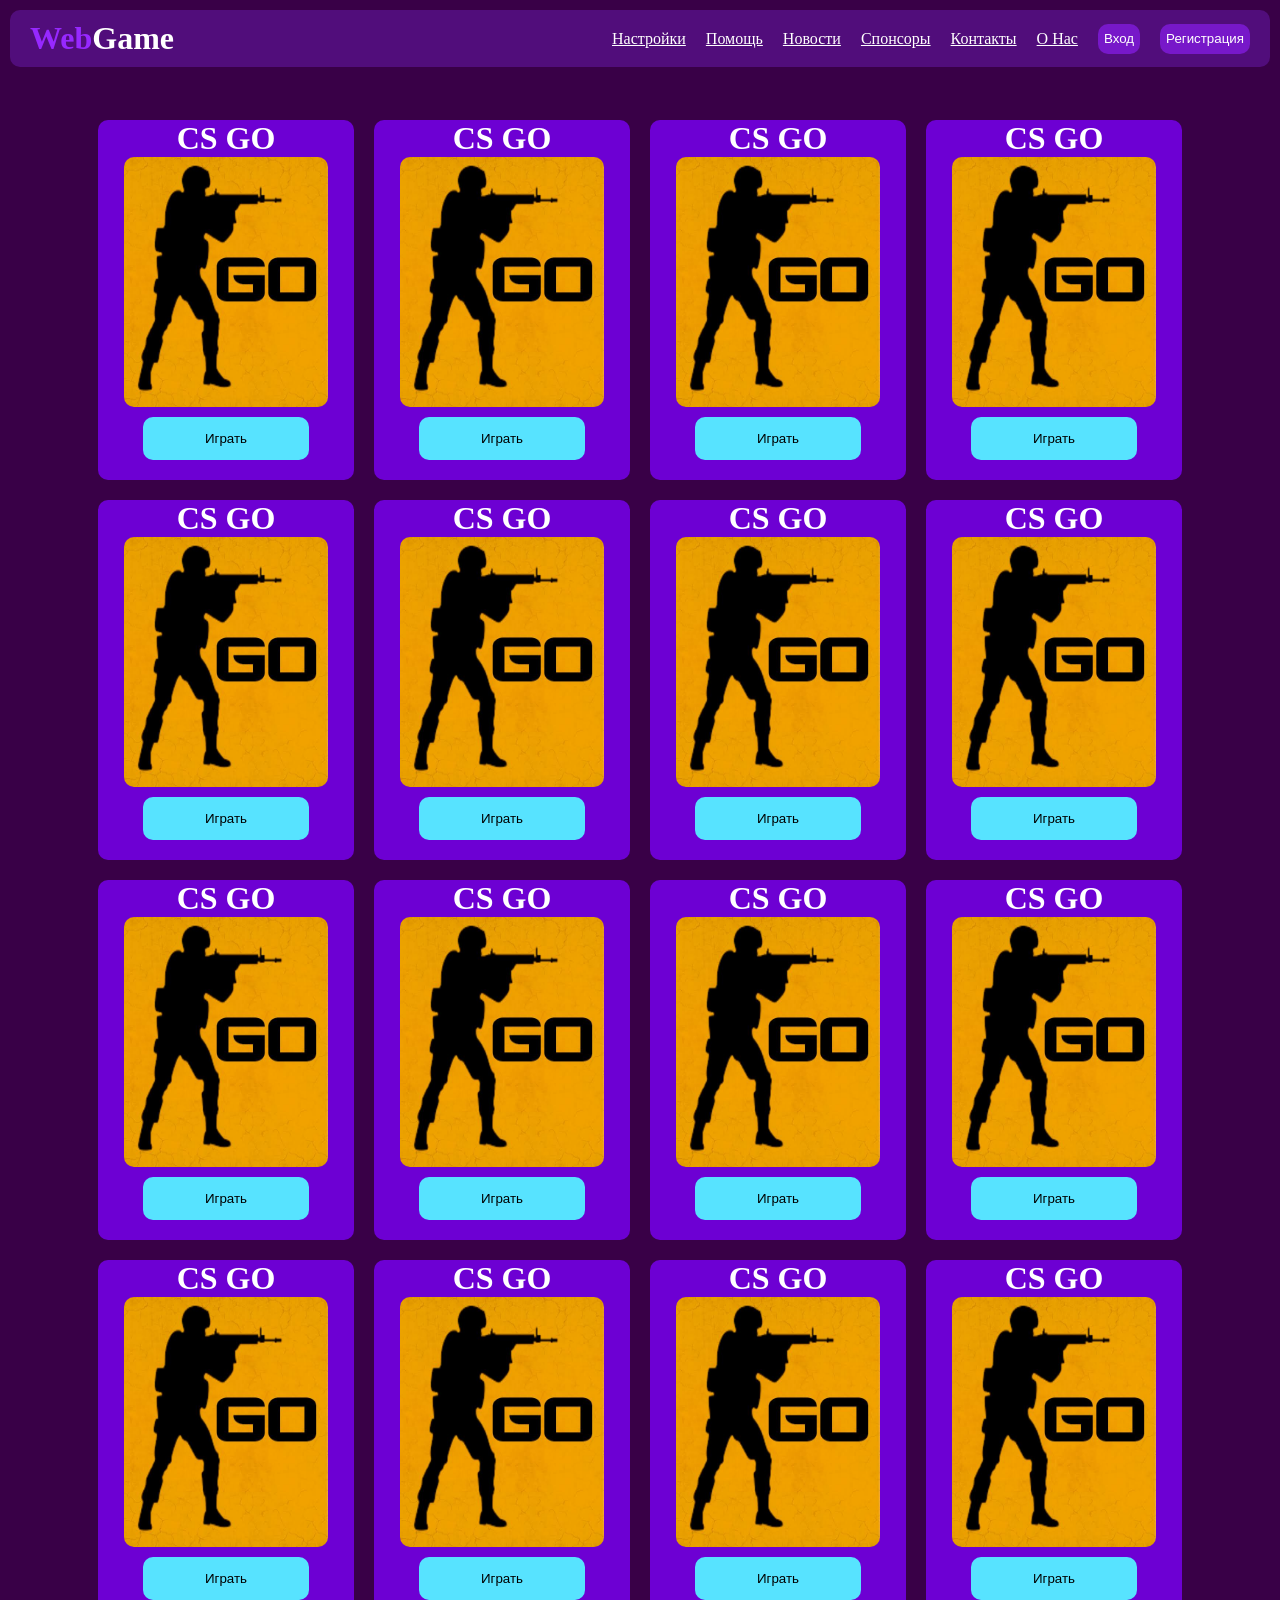
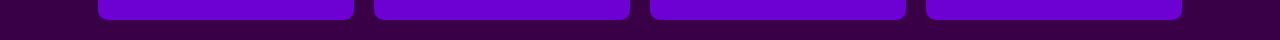
<file: Practic_10/index.html>
<!DOCTYPE html>
<html lang="ru">
<head>
    <meta charset="UTF-8">
    <meta name="viewport" content="width=device-width, initial-scale=1.0">
    <title>WebGame</title>
    <link rel="stylesheet" href="mane.css">
</head>
<body>
    <header>
        <div id="title">

            <a href="index.html">
                <h1><b id="w_web">Web</b>Game</h1>
            </a>
        </div>
        <div id="sign">
            <a href="html/settings.html" class="about">Настройки</a>
            <a href="html/help.html" class="about">Помощь</a>
            <a href="html/newpaper.html" class="about">Новости</a>
            <a href="html/spon.html" class="about">Спонсоры</a>
            <a href="html/contacs.html" class="about">Контакты</a>
            <a href="html/about.html" class="about">О Нас</a>

            <a href="html/signin.html">
                <button id="sign_in">Вход</button>
            </a>
            <a href="html/signup.html">
                <button id="sign_up">Регистрация</button>
            </a>
        </div>
    
    </header>
    <div class="counter" id="counter_1">
        <div class="box">
            <div class="game_title"><h1>CS GO</h1></div>
            <img src="img/images.jpg" alt="imgGame" class="game_img">
            <a href="html/game.html">
                <button class="btn_play">Играть</button>
            </a>
        </div>
        <div class="box">
            <div class="game_title"><h1>CS GO</h1></div>
            <img src="img/images.jpg" alt="imgGame" class="game_img">
            <a href="html/game.html">
                <button class="btn_play">Играть</button>
            </a>
        </div>
        <div class="box">
            <div class="game_title"><h1>CS GO</h1></div>
            <img src="img/images.jpg" alt="imgGame" class="game_img">
            <a href="html/game.html">
                <button class="btn_play">Играть</button>
            </a>
        </div>
        <div class="box">
            <div class="game_title"><h1>CS GO</h1></div>
            <img src="img/images.jpg" alt="imgGame" class="game_img">
            <a href="html/game.html">
                <button class="btn_play">Играть</button>
            </a>
        </div>
    </div>

    <div class="counter">
        <div class="box">
            <div class="game_title"><h1>CS GO</h1></div>
            <img src="img/images.jpg" alt="imgGame" class="game_img">
            <a href="html/game.html">
                <button class="btn_play">Играть</button>
            </a>
        </div>
        <div class="box">
            <div class="game_title"><h1>CS GO</h1></div>
            <img src="img/images.jpg" alt="imgGame" class="game_img">
            <a href="html/game.html">
                <button class="btn_play">Играть</button>
            </a>
        </div>
        <div class="box">
            <div class="game_title"><h1>CS GO</h1></div>
            <img src="img/images.jpg" alt="imgGame" class="game_img">
            <a href="html/game.html">
                <button class="btn_play">Играть</button>
            </a>
        </div>
        <div class="box">
            <div class="game_title"><h1>CS GO</h1></div>
            <img src="img/images.jpg" alt="imgGame" class="game_img">
            <a href="html/game.html">
                <button class="btn_play">Играть</button>
            </a>
        </div>
    </div>

    <div class="counter">
        <div class="box">
            <div class="game_title"><h1>CS GO</h1></div>
            <img src="img/images.jpg" alt="imgGame" class="game_img">
            <a href="html/game.html">
                <button class="btn_play">Играть</button>
            </a>
        </div>
        <div class="box">
            <div class="game_title"><h1>CS GO</h1></div>
            <img src="img/images.jpg" alt="imgGame" class="game_img">
            <a href="html/game.html">
                <button class="btn_play">Играть</button>
            </a>
        </div>
        <div class="box">
            <div class="game_title"><h1>CS GO</h1></div>
            <img src="img/images.jpg" alt="imgGame" class="game_img">
            <a href="html/game.html">
                <button class="btn_play">Играть</button>
            </a>
        </div>
        <div class="box">
            <div class="game_title"><h1>CS GO</h1></div>
            <img src="img/images.jpg" alt="imgGame" class="game_img">
            <a href="html/game.html">
                <button class="btn_play">Играть</button>
            </a>
        </div>
    </div>

    <div class="counter">
        <div class="box">
            <div class="game_title"><h1>CS GO</h1></div>
            <img src="img/images.jpg" alt="imgGame" class="game_img">
            <a href="html/game.html">
                <button class="btn_play">Играть</button>
            </a>
        </div>
        <div class="box">
            <div class="game_title"><h1>CS GO</h1></div>
            <img src="img/images.jpg" alt="imgGame" class="game_img">
            <a href="html/game.html">
                <button class="btn_play">Играть</button>
            </a>
        </div>
        <div class="box">
            <div class="game_title"><h1>CS GO</h1></div>
            <img src="img/images.jpg" alt="imgGame" class="game_img">
            <a href="html/game.html">
                <button class="btn_play">Играть</button>
            </a>
        </div>
        <div class="box">
            <div class="game_title"><h1>CS GO</h1></div>
            <img src="img/images.jpg" alt="imgGame" class="game_img">
            <a href="html/game.html">
                <button class="btn_play">Играть</button>
            </a>
        </div>
    </div>

    <script src="js/animations.js"></script>
</body>
</html>
</file>
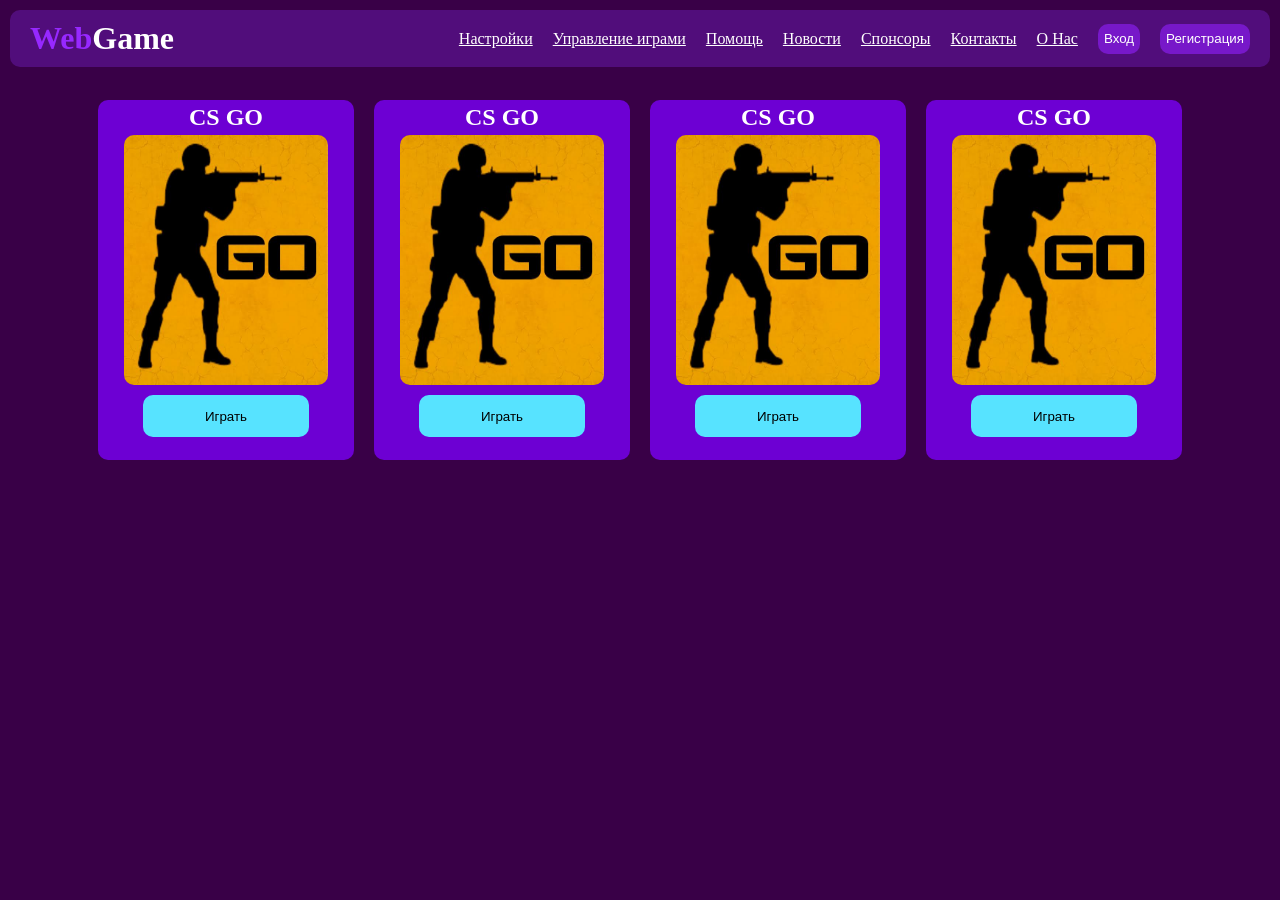
<file: Practic_11_V3/index.html>
<!DOCTYPE html>
<html lang="ru">
<head>
    <meta charset="UTF-8">
    <meta name="viewport" content="width=device-width, initial-scale=1.0">
    <title>WebGame</title>
    <link rel="stylesheet" href="mane.css">
</head>
<body>
    <header>
        <div id="title">

            <a href="index.html">
                <h1><b id="w_web">Web</b>Game</h1>
            </a>
        </div>
        <div id="sign">
            <a href="html/settings.html" class="about">Настройки</a>
            <a href="html/admin.html" class="about">Управление играми</a>
            <a href="html/help.html" class="about">Помощь</a>
            <a href="html/newpaper.html" class="about">Новости</a>
            <a href="html/spon.html" class="about">Спонсоры</a>
            <a href="html/contacs.html" class="about">Контакты</a>
            <a href="html/about.html" class="about">О Нас</a>

            <a href="html/signin.html">
                <button id="sign_in">Вход</button>
            </a>
            <a href="html/signup.html">
                <button id="sign_up">Регистрация</button>
            </a>
        </div>
    
    </header>
    <main id="games-list" class="games-list">
        <p class="loading">Загрузка игр...</p>
    </main>

    <script src="js/games.js"></script>
    <script src="js/animations.js"></script>
</body>
</html>
</file>
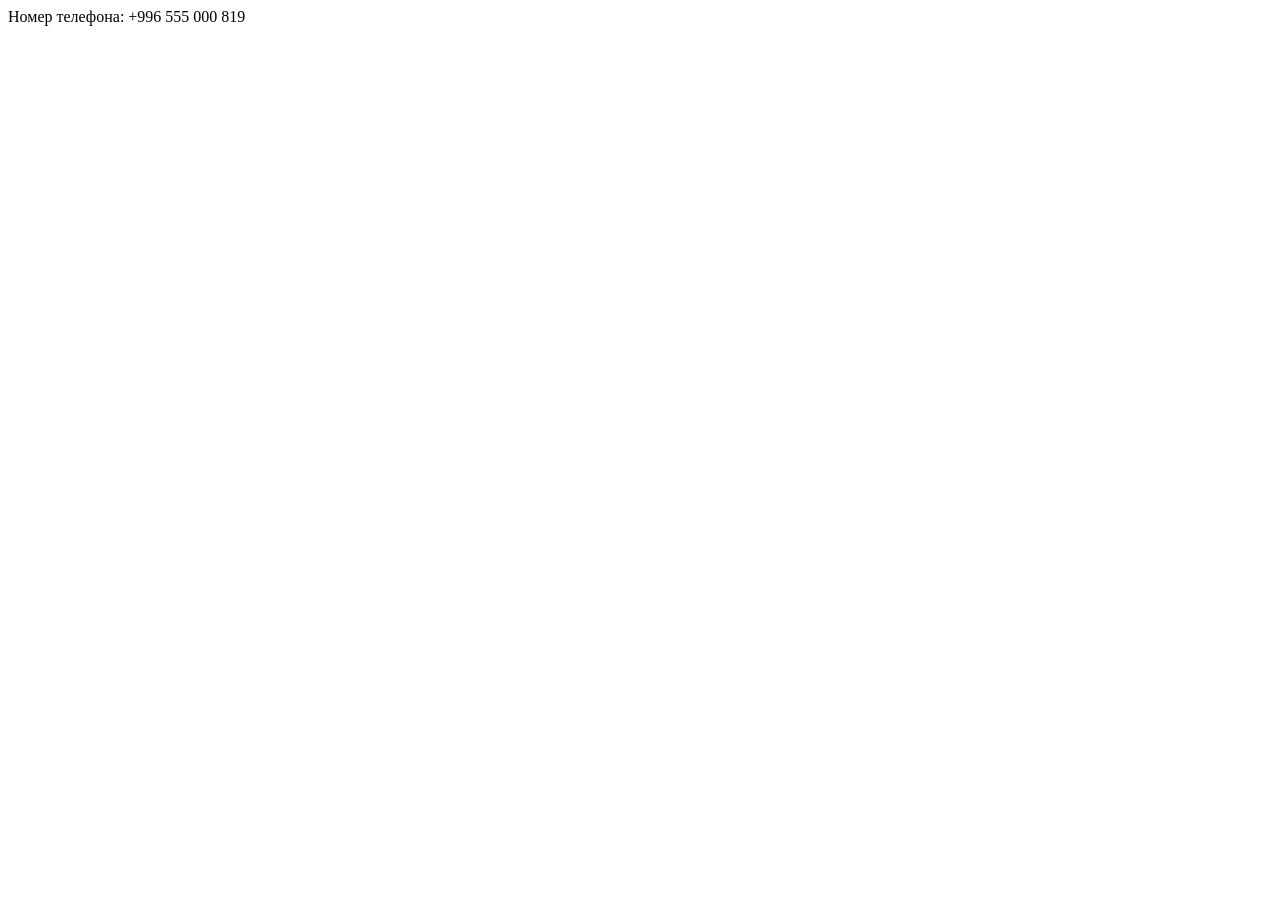
<file: Practic_10/html/contacs.html>
<!DOCTYPE html>
<html lang="ru">
<head>
    <meta charset="UTF-8">
    <meta name="viewport" content="width=device-width, initial-scale=1.0">
    <title>WebGame - Contacs</title>
</head>
<body>
    Номер телефона: +996 555 000 819
</body>
</html>
</file>
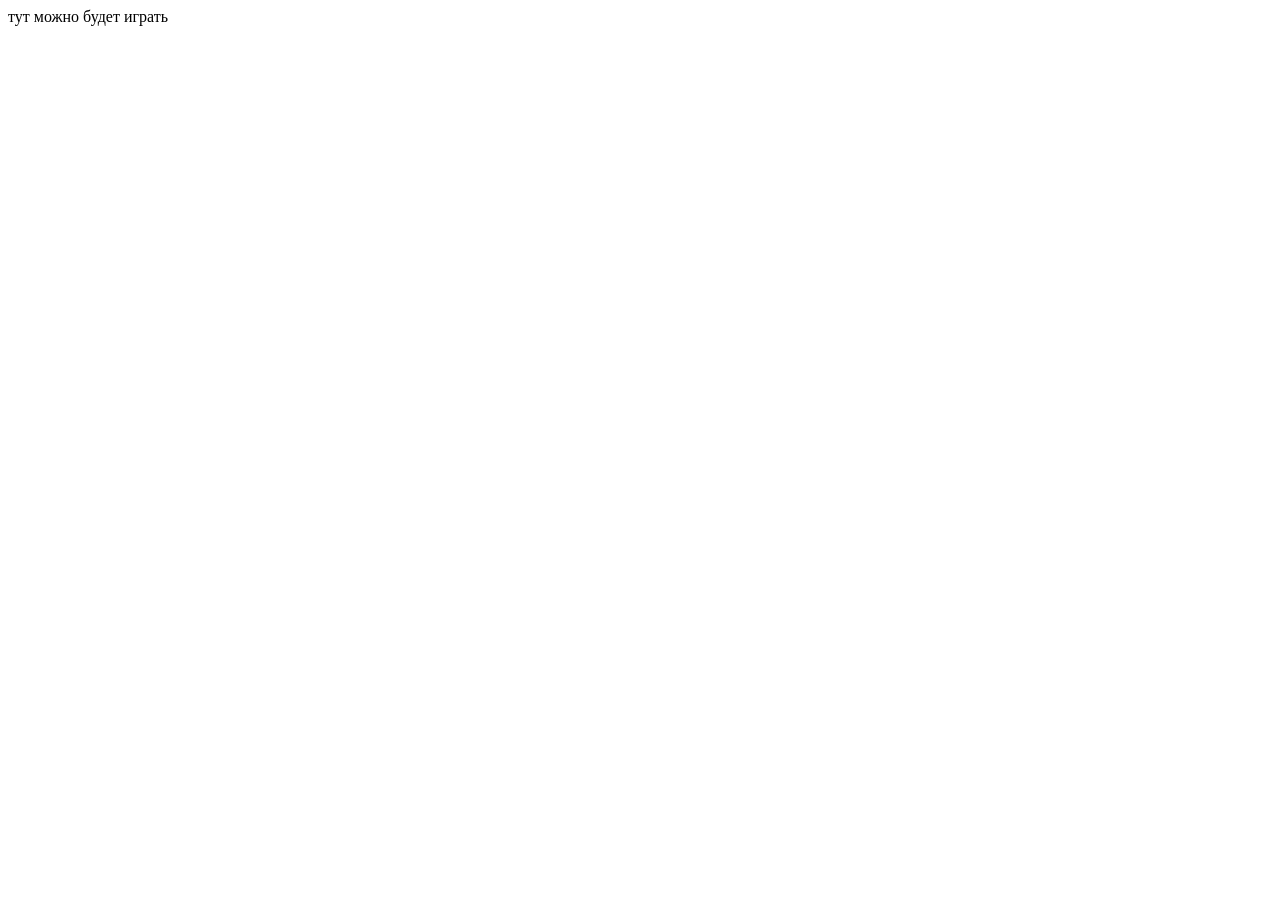
<file: Practic_10/html/game.html>
<!DOCTYPE html>
<html lang="ru">
<head>
    <meta charset="UTF-8">
    <meta name="viewport" content="width=device-width, initial-scale=1.0">
    <title>WebGame - Play</title>
</head>
<body>
    тут можно будет играть
</body>
</html>
</file>
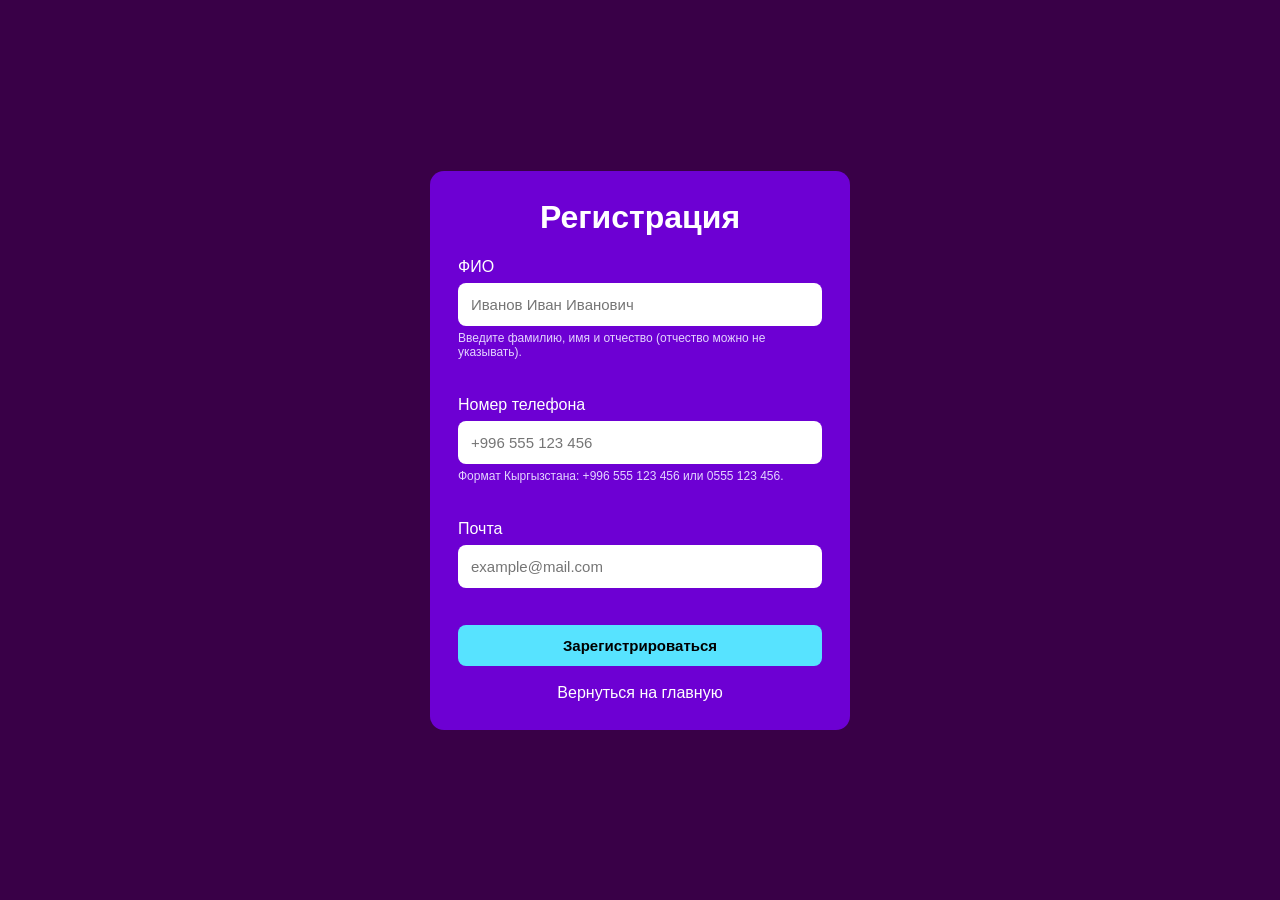
<file: Practic_10/html/signup.html>
<!DOCTYPE html>
<html lang="ru">
<head>
    <meta charset="UTF-8">
    <meta name="viewport" content="width=device-width, initial-scale=1.0">
    <title>WebGame — Регистрация</title>
    <link rel="stylesheet" href="../mane.css">
    <link rel="stylesheet" href="../css/signup.css">
</head>
<body>
    <main class="register-card">
        <h1>Регистрация</h1>
        <form id="register-form" novalidate>
            <div class="field">
                <label for="fullname">ФИО</label>
                <input id="fullname" name="fullname" type="text" autocomplete="name"
                       placeholder="Иванов Иван Иванович" required>
                <div class="hint">Введите фамилию, имя и отчество (отчество можно не указывать).</div>
                <div class="error" id="fullname-error"></div>
            </div>

            <div class="field">
                <label for="phone">Номер телефона</label>
                <input id="phone" name="phone" type="tel" autocomplete="tel"
                       placeholder="+996 555 123 456" required>
                <div class="hint">Формат Кыргызстана: +996 555 123 456 или 0555 123 456.</div>
                <div class="error" id="phone-error"></div>
            </div>

            <div class="field">
                <label for="email">Почта</label>
                <input id="email" name="email" type="email" autocomplete="email"
                       placeholder="example@mail.com" required>
                <div class="error" id="email-error"></div>
            </div>

            <button id="register-button" type="submit">Зарегистрироваться</button>
            <p id="form-message" role="status"></p>
        </form>
        <a class="back-link" href="../index.html">Вернуться на главную</a>
    </main>

    <script src="../js/signup.js"></script>
</body>
</html>
</file>
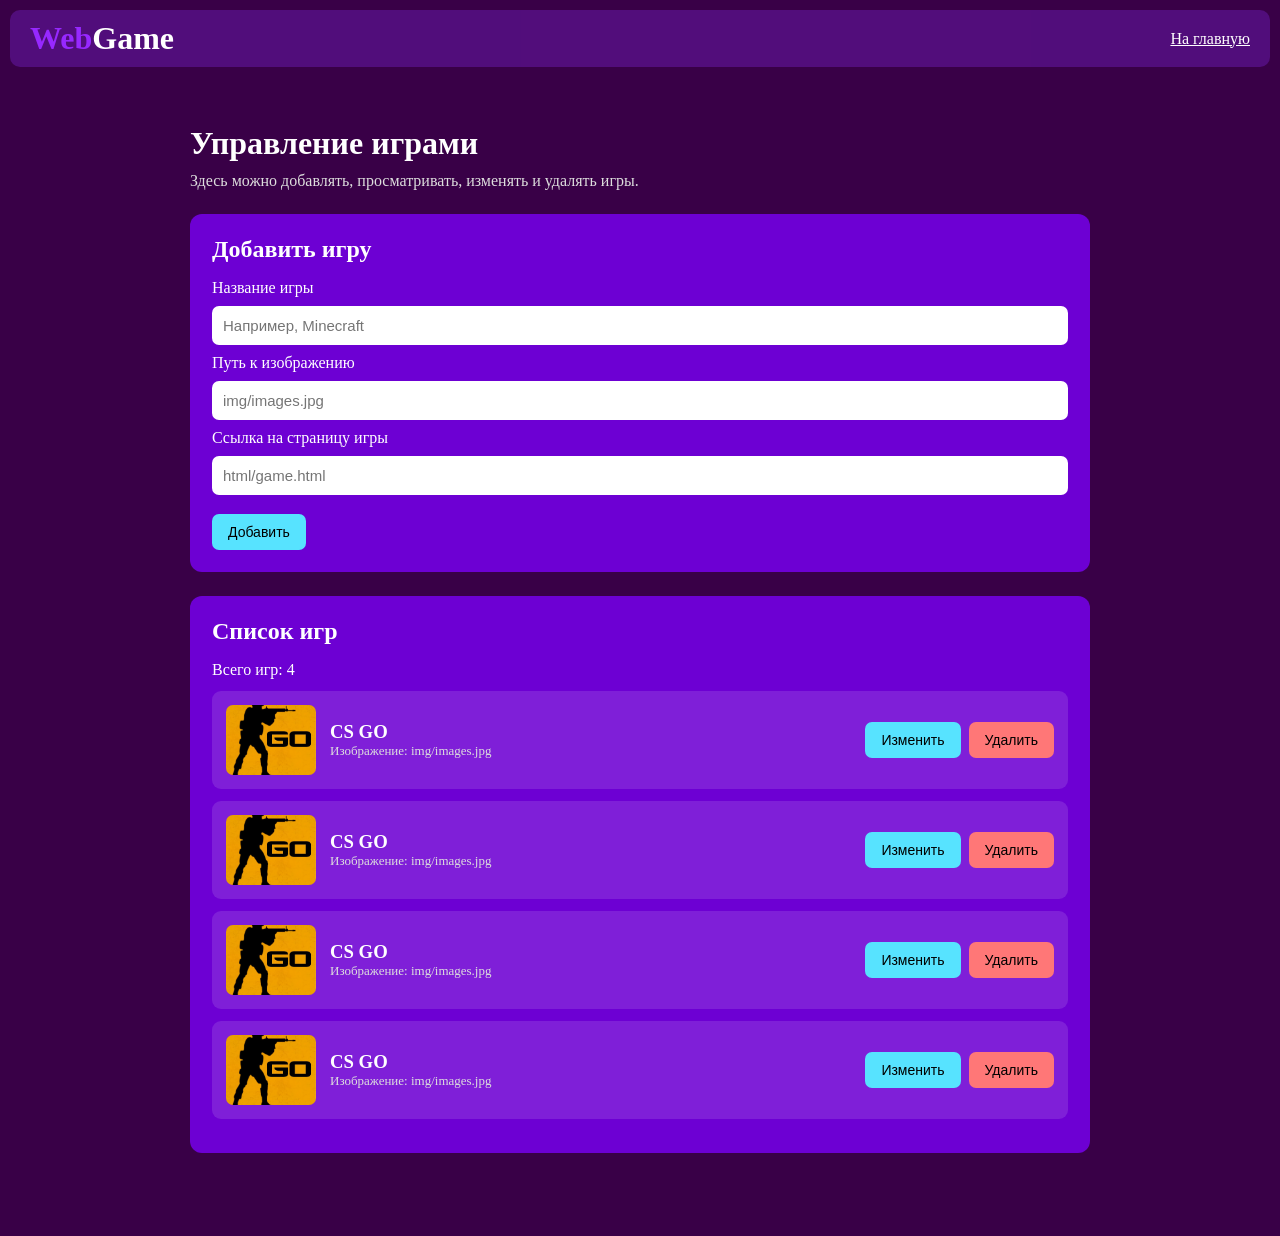
<file: Practic_11_V3/html/admin.html>
<!DOCTYPE html>
<html lang="ru">
<head>
    <meta charset="UTF-8">
    <meta name="viewport" content="width=device-width, initial-scale=1.0">
    <title>Управление играми — WebGame</title>
    <link rel="stylesheet" href="../mane.css">
    <link rel="stylesheet" href="../css/admin.css">
</head>
<body class="admin-body">
    <header>
        <div id="title"><a href="../index.html"><h1><b id="w_web">Web</b>Game</h1></a></div>
        <div id="sign">
            <a href="../index.html" class="about">На главную</a>
        </div>
    </header>

    <main class="admin-container">
        <h1>Управление играми</h1>
        <p class="admin-description">Здесь можно добавлять, просматривать, изменять и удалять игры.</p>

        <section class="admin-form">
            <h2 id="form-title">Добавить игру</h2>
            <form id="game-form">
                <label for="game-name">Название игры</label>
                <input id="game-name" type="text" placeholder="Например, Minecraft" required>

                <label for="game-image">Путь к изображению</label>
                <input id="game-image" type="text" placeholder="img/images.jpg" required>

                <label for="game-page">Ссылка на страницу игры</label>
                <input id="game-page" type="text" placeholder="html/game.html">

                <div class="form-buttons">
                    <button type="submit" id="save-button">Добавить</button>
                    <button type="button" id="cancel-edit" hidden>Отмена</button>
                </div>
            </form>
        </section>

        <section class="admin-list">
            <h2>Список игр</h2>
            <p id="games-count"></p>
            <div id="admin-games"></div>
        </section>
        <p id="message" role="status"></p>
    </main>

    <script src="../js/admin.js"></script>
</body>
</html>
</file>
<file: Practic_10/mane.css>
* {
    margin: 0;
}

a {
    text-decoration: none;
    color: white;
}

button {
    border: none;
    cursor: pointer;
}

header {
    background-color: rgba(118, 33, 198, 0.408);
    border-radius: 10px;
    margin-bottom: 30px;
    display: flex;
    align-items: center;
    gap: 20px;
    position: fixed;
    top: 10px;
    left: 10px;
    width: calc(100% - 20px);
    box-sizing: border-box;
    z-index: 1000;
    color: white;
}

#sign {
    margin-left: auto;
    display: flex;
    gap: 20px;
    margin-right: 20px;
    align-items: center;
}

.about {
    text-decoration: underline;
}

#title {
    margin: 10px 20px   
}

#w_web {
    color: rgb(151, 40, 255);
}

#sign_in, #sign_up {
    background-color: rgba(143, 31, 248, 0.621);
    border-radius: 10px;
    height: 30px;
    color: white;
}

body {
    background-color: rgba(57, 0, 71, 0.999);   
}

.counter {
    display: flex;
    gap: 20px;
    margin-bottom: 20px;
    justify-content: center;
}

#counter_1 {
    margin-top: 100px;
}

.box {
    width: 20%;
    height: 360px;
    background-color: rgb(109, 0, 211);
    border-radius: 10px;
}

.game_title {
    color: white;
    text-align: center
}

.game_img {
    display: block;
    height: 250px;
    width: 80%;
    border-radius: 10px;
    margin: 0 auto;
}

.btn_play {
    display: block;
    width: 65%;
    height: 12%;
    margin: 10px auto;
    border-radius: 10px;
    background-color: rgb(87, 227, 255);
}
.btn_play:hover {
    background-color: greenyellow;
}

/* ===== Анимации WebGame ===== */

/* 1. Плавное появление страницы при загрузке */
@keyframes pageAppear {
    from { opacity: 0; transform: translateY(18px); }
    to   { opacity: 1; transform: translateY(0); }
}

/* Анимация загрузки перенесена на контент, чтобы не смещать fixed-шапку. */

/* 2. Подъём карточки и увеличение картинки при наведении */
.box {
    transition: transform 0.3s ease, box-shadow 0.3s ease;
    overflow: hidden;
}

.box:hover {
    transform: translateY(-10px) scale(1.025);
    box-shadow: 0 12px 28px rgba(0, 0, 0, 0.35);
}

.game_img {
    transition: transform 0.4s ease;
}

.box:hover .game_img {
    transform: scale(1.06);
}

/* 3. Анимация кнопок при наведении и нажатии */
.btn_play, #sign_in, #sign_up {
    transition: transform 0.2s ease, background-color 0.2s ease,
                box-shadow 0.2s ease;
}

.btn_play:hover, #sign_in:hover, #sign_up:hover {
    transform: scale(1.07);
    box-shadow: 0 4px 14px rgba(87, 227, 255, 0.35);
}

.btn_play:active, #sign_in:active, #sign_up:active {
    transform: scale(0.94);
}

/* 4. Анимация карточки при нажатии на «Играть» */
.box.play-click {
    animation: playClick 0.45s ease;
}

@keyframes playClick {
    0%   { transform: scale(1); }
    45%  { transform: scale(0.96); }
    100% { transform: scale(1); }
}

/* Адаптация шапки и карточек под узкий экран */
@media (max-width: 850px) {
    header {
        position: relative;
        top: auto;
        left: auto;
        width: calc(100% - 20px);
        flex-wrap: wrap;
        margin: 10px;
        z-index: 1000;
    }
    #sign {
        flex-wrap: wrap;
        margin: 0 12px 12px;
        gap: 12px;
    }
    #counter_1 { margin-top: 30px; }
    .counter { flex-wrap: wrap; padding: 0 10px; }
    .box { width: min(44%, 320px); }
}

@media (max-width: 520px) {
    .box { width: 90%; }
}


/* Состояния, которыми управляет js/animations.js */
.box.card-hover {
    filter: brightness(1.08);
}

.counter {
    opacity: 0;
    transform: translateY(24px);
    transition: opacity 0.7s ease, transform 0.7s ease;
}

.counter.row-visible {
    opacity: 1;
    transform: translateY(0);
}

/* Первый ряд виден сразу, чтобы контент не мигал при загрузке */
#counter_1 {
    opacity: 1;
    transform: translateY(0);
}

/* Исправление расположения шапки поверх карточек */
@media (min-width: 851px) {
    #counter_1 {
        margin-top: 120px;
    }
}

@media (max-width: 850px) {
    header {
        margin-bottom: 20px;
    }
    #counter_1 {
        margin-top: 30px;
    }
}
</file>
<file: Practic_11_V3/mane.css>
* {
    margin: 0;
}

a {
    text-decoration: none;
    color: white;
}

button {
    border: none;
    cursor: pointer;
}

header {
    background-color: rgba(118, 33, 198, 0.408);
    border-radius: 10px;
    margin-bottom: 30px;
    display: flex;
    align-items: center;
    gap: 20px;
    position: fixed;
    top: 10px;
    left: 10px;
    width: calc(100% - 20px);
    box-sizing: border-box;
    z-index: 1000;
    color: white;
}

#sign {
    margin-left: auto;
    display: flex;
    gap: 20px;
    margin-right: 20px;
    align-items: center;
}

.about {
    text-decoration: underline;
}

#title {
    margin: 10px 20px   
}

#w_web {
    color: rgb(151, 40, 255);
}

#sign_in, #sign_up {
    background-color: rgba(143, 31, 248, 0.621);
    border-radius: 10px;
    height: 30px;
    color: white;
}

body {
    background-color: rgba(57, 0, 71, 0.999);   
}

.counter {
    display: flex;
    gap: 20px;
    margin-bottom: 20px;
    justify-content: center;
}

#counter_1 {
    margin-top: 100px;
}

.box {
    width: 20%;
    height: 360px;
    background-color: rgb(109, 0, 211);
    border-radius: 10px;
}

.game_title {
    color: white;
    text-align: center
}

.game_img {
    display: block;
    height: 250px;
    width: 80%;
    border-radius: 10px;
    margin: 0 auto;
}

.btn_play {
    display: block;
    width: 65%;
    height: 12%;
    margin: 10px auto;
    border-radius: 10px;
    background-color: rgb(87, 227, 255);
}
.btn_play:hover {
    background-color: greenyellow;
}

/* ===== Анимации WebGame ===== */

/* 1. Плавное появление страницы при загрузке */
@keyframes pageAppear {
    from { opacity: 0; transform: translateY(18px); }
    to   { opacity: 1; transform: translateY(0); }
}

/* Анимация загрузки перенесена на контент, чтобы не смещать fixed-шапку. */

/* 2. Подъём карточки и увеличение картинки при наведении */
.box {
    transition: transform 0.3s ease, box-shadow 0.3s ease;
    overflow: hidden;
}

.box:hover {
    transform: translateY(-10px) scale(1.025);
    box-shadow: 0 12px 28px rgba(0, 0, 0, 0.35);
}

.game_img {
    transition: transform 0.4s ease;
}

.box:hover .game_img {
    transform: scale(1.06);
}

/* 3. Анимация кнопок при наведении и нажатии */
.btn_play, #sign_in, #sign_up {
    transition: transform 0.2s ease, background-color 0.2s ease,
                box-shadow 0.2s ease;
}

.btn_play:hover, #sign_in:hover, #sign_up:hover {
    transform: scale(1.07);
    box-shadow: 0 4px 14px rgba(87, 227, 255, 0.35);
}

.btn_play:active, #sign_in:active, #sign_up:active {
    transform: scale(0.94);
}

/* 4. Анимация карточки при нажатии на «Играть» */
.box.play-click {
    animation: playClick 0.45s ease;
}

@keyframes playClick {
    0%   { transform: scale(1); }
    45%  { transform: scale(0.96); }
    100% { transform: scale(1); }
}

/* Адаптация шапки и карточек под узкий экран */
@media (max-width: 850px) {
    header {
        position: relative;
        top: auto;
        left: auto;
        width: calc(100% - 20px);
        flex-wrap: wrap;
        margin: 10px;
        z-index: 1000;
    }
    #sign {
        flex-wrap: wrap;
        margin: 0 12px 12px;
        gap: 12px;
    }
    #counter_1 { margin-top: 30px; }
    .counter { flex-wrap: wrap; padding: 0 10px; }
    .box { width: min(44%, 320px); }
}

@media (max-width: 520px) {
    .box { width: 90%; }
}


/* Состояния, которыми управляет js/animations.js */
.box.card-hover {
    filter: brightness(1.08);
}

.counter {
    opacity: 0;
    transform: translateY(24px);
    transition: opacity 0.7s ease, transform 0.7s ease;
}

.counter.row-visible {
    opacity: 1;
    transform: translateY(0);
}

/* Первый ряд виден сразу, чтобы контент не мигал при загрузке */
#counter_1 {
    opacity: 1;
    transform: translateY(0);
}

/* Исправление расположения шапки поверх карточек */
@media (min-width: 851px) {
    #counter_1 {
        margin-top: 120px;
    }
}

@media (max-width: 850px) {
    header {
        margin-bottom: 20px;
    }
    #counter_1 {
        margin-top: 30px;
    }
}


/* CRUD: сетка карточек, создаваемых из JSON */
.games-list { padding-top: 100px; }
.games-list .counter { opacity: 1; transform: none; }
.games-list .box { padding-bottom: 10px; box-sizing: border-box; }
.games-list .game_title { padding: 4px 0; }
.games-list .empty-message, .games-list .loading {
    color: white; text-align: center; padding: 35px; font-size: 18px;
}
@media (max-width: 850px) {
    .games-list { padding-top: 20px; }
}
</file>
<file: Practic_10/css/signup.css>
body {
    min-height: 100vh;
    display: flex;
    justify-content: center;
    align-items: center;
    font-family: Arial, sans-serif;
    color: white;
}

.register-card {
    width: min(420px, calc(100% - 40px));
    box-sizing: border-box;
    padding: 28px;
    background: rgb(109, 0, 211);
    border-radius: 14px;
    margin: 30px 0;
}

.register-card h1 { 
    text-align: center; 
    margin-bottom: 22px; 
}

.field { 
    margin-bottom: 16px; 
}

.field label { 
    display: block; 
    margin-bottom: 7px; 
}

.field input {
    box-sizing: border-box;
    width: 100%;
    padding: 11px;
    border: 2px solid transparent;
    border-radius: 8px;
    outline: none;
    font-size: 15px;
}

.field input:focus { 
    border-color: rgb(87, 227, 255); 
}

.field input.valid { 
    border-color: #42d878; 
}

.field input.invalid { 
    border-color: #ff6262; 
}

.hint { 
    font-size: 12px; 
    color: #e4d4ff; 
    margin-top: 5px; 
}

.error { 
    min-height: 16px; 
    font-size: 12px; 
    color: #ffd0d0; 
    margin-top: 5px; 
}

#register-button {
    width: 100%; 
    padding: 12px; 
    border-radius: 8px;
    background: rgb(87, 227, 255); 
    font-weight: bold; 
    font-size: 15px;
}

#register-button:hover { 
    background: greenyellow; 
}

#form-message { 
    margin-top: 14px; 
    text-align: center; 
}

.back-link { 
    display: block; 
    text-align: center; 
    margin-top: 18px; 
}
</file>
<file: Practic_11_V3/css/admin.css>
.admin-body { min-height: 100vh; color: white; padding-top: 90px; box-sizing: border-box; }
.admin-container { width: min(900px, 92%); margin: 35px auto; }
.admin-container h1 { margin-bottom: 10px; }
.admin-description { margin-bottom: 24px; color: #ddd; }
.admin-form, .admin-list { background: #6d00d3; padding: 22px; border-radius: 12px; margin-bottom: 24px; }
.admin-form h2, .admin-list h2 { margin-bottom: 16px; }
#game-form { display: grid; gap: 9px; }
#game-form input { padding: 11px; border: 0; border-radius: 7px; font-size: 15px; }
.form-buttons { display: flex; gap: 10px; margin-top: 10px; }
.form-buttons button, .admin-game button { padding: 10px 16px; border: 0; border-radius: 7px; cursor: pointer; font-size: 14px; }
#save-button { background: #57e3ff; }
#cancel-edit { background: #ddd; }
.admin-game { background: rgba(255,255,255,.12); padding: 14px; border-radius: 9px; margin: 12px 0; display: flex; align-items: center; gap: 14px; }
.admin-game img { width: 90px; height: 70px; object-fit: cover; border-radius: 7px; }
.admin-game-info { flex: 1; min-width: 0; }
.admin-game-info p { color: #ddd; font-size: 13px; overflow-wrap: anywhere; }
.admin-game-actions { display: flex; gap: 8px; flex-wrap: wrap; }
.edit-button { background: #57e3ff; }
.delete-button { background: #ff7777; }
#message { min-height: 24px; color: #a8ffb0; }
@media(max-width:600px) {
    .admin-game { align-items: flex-start; flex-wrap: wrap; }
    .admin-game-info { flex-basis: calc(100% - 115px); }
    .admin-game-actions { width: 100%; }
    .admin-body header { position: relative; top: auto; left: auto; width: calc(100% - 20px); }
}
</file>
